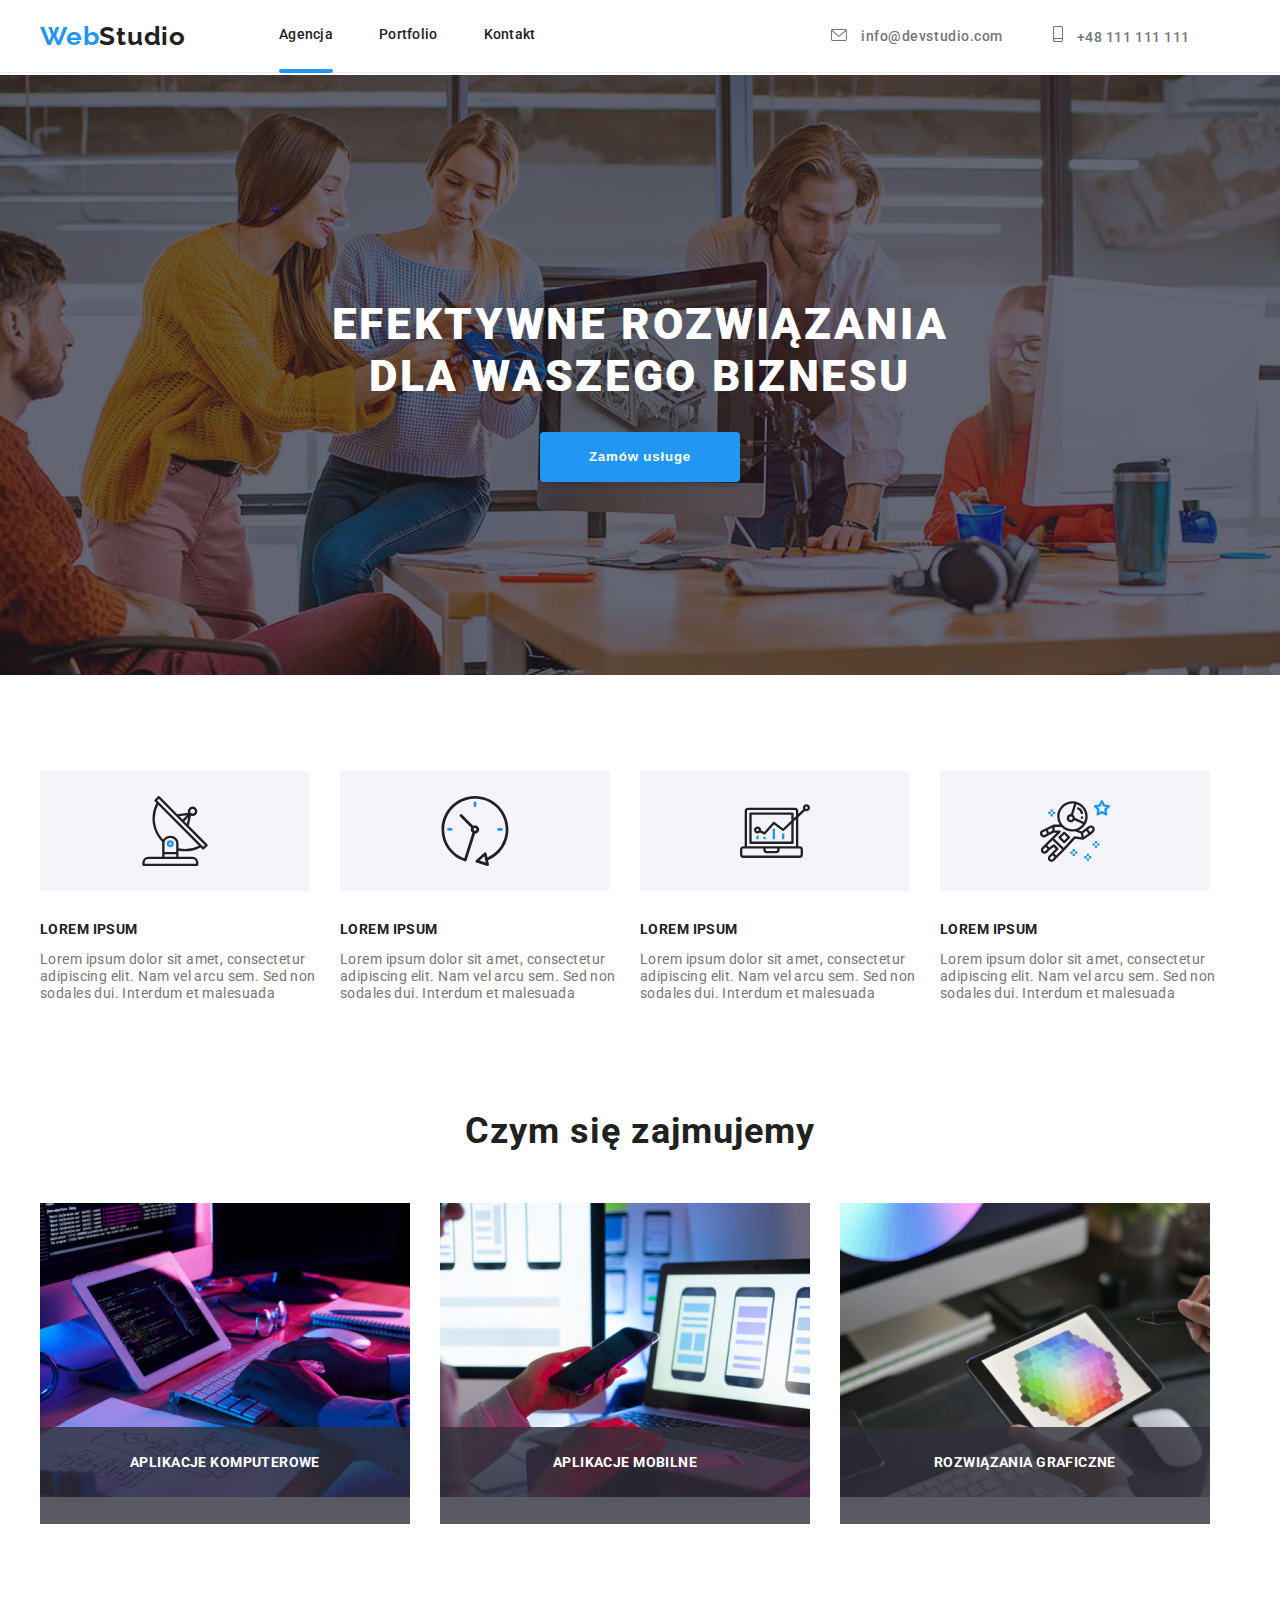
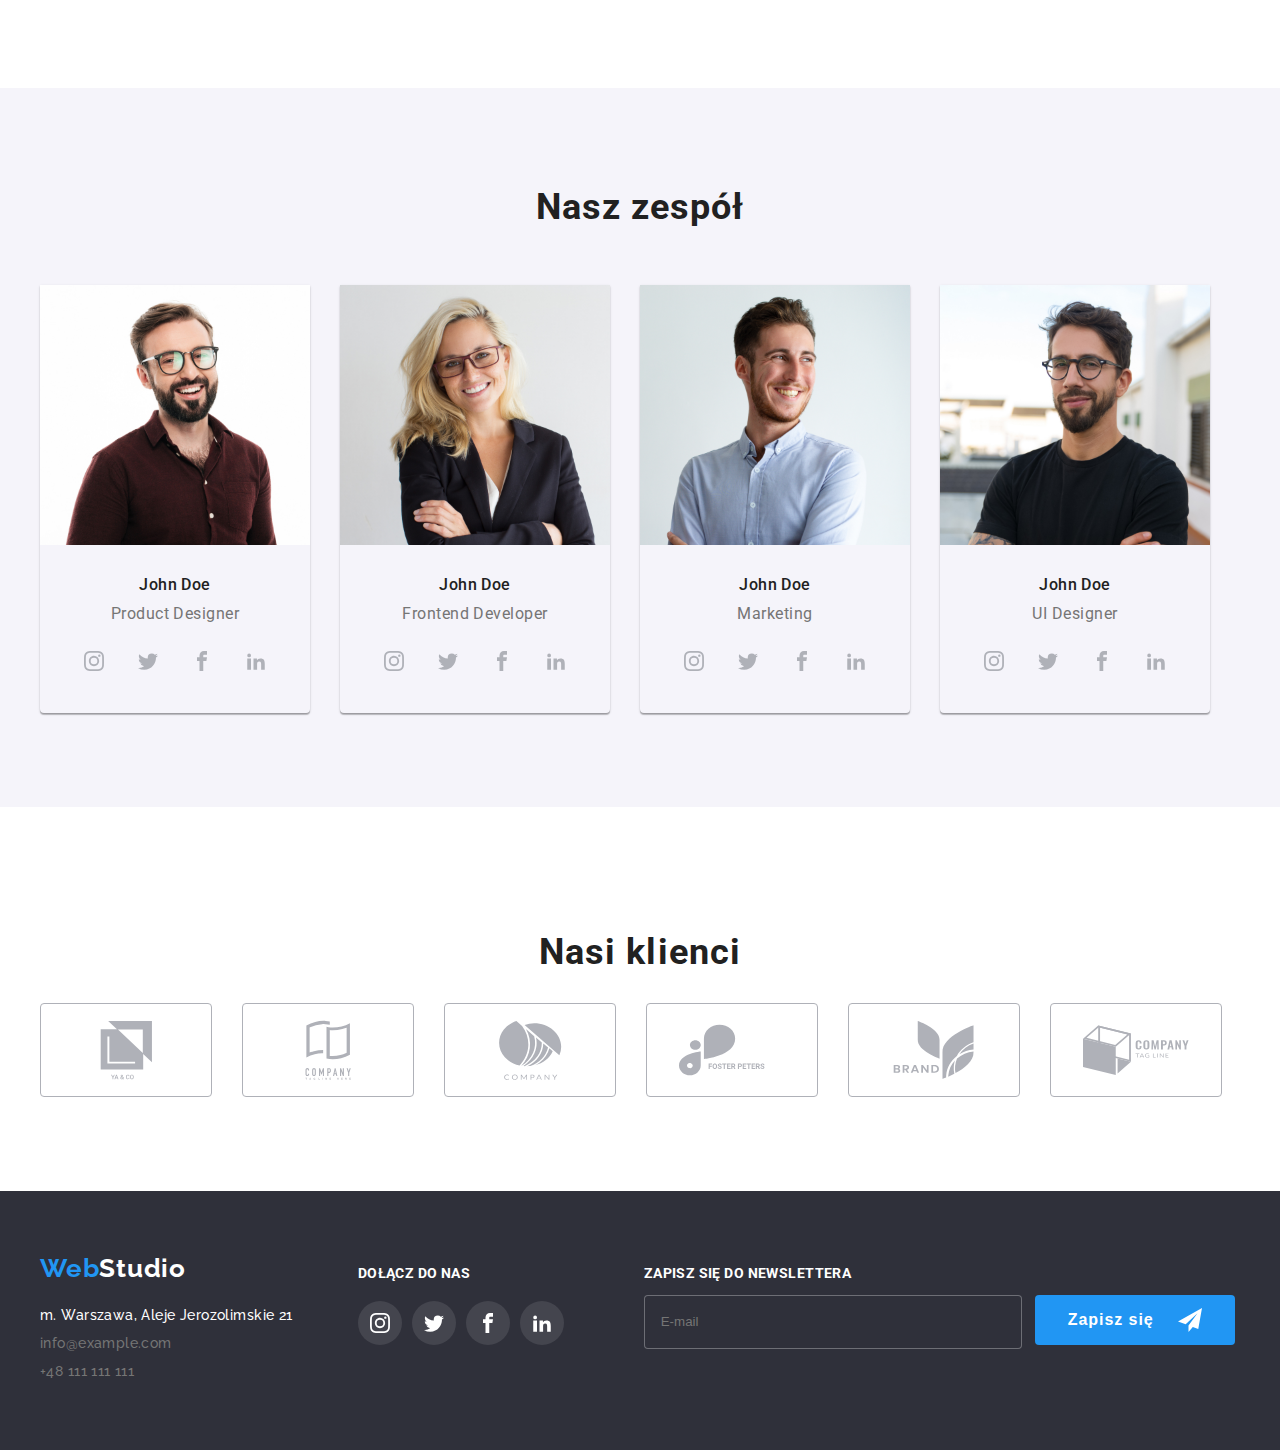
<file: index.html>
<!DOCTYPE html>
<html lang="pl">
  <head>
    <meta charset="UTF-8" />
    <meta http-equiv="X-UA-Compatible" content="IE=edge" />
    <meta name="viewport" content="width=device-width, initial-scale=1.0" />
    <title>WebStudio</title>
    <link
      href="https://fonts.googleapis.com/css2?family=Raleway:wght@700&family=Roboto:wght@400;500;700;900&display=swap"
      rel="stylesheet"
    />
    <link
      rel="stylesheet"
      href="https://cdnjs.cloudflare.com/ajax/libs/modern-normalize/1.1.0/modern-normalize.min.css"
      integrity="sha512-wpPYUAdjBVSE4KJnH1VR1HeZfpl1ub8YT/NKx4PuQ5NmX2tKuGu6U/JRp5y+Y8XG2tV+wKQpNHVUX03MfMFn9Q=="
      crossorigin="anonymous"
      referrerpolicy="no-referrer"
    />
    <link rel="stylesheet" href="./css/main.min.css" />
  </head>
  <body>
    <header>
      <div class="header__container">
        <div class="header__item-display">
          <a href="index.html" class="logo"><span class="logo__font-color">Web</span>Studio </a>
          <nav>
            <ul class="nav__link-list">
              <li class="nav__item current">
                <a class="nav__link" href="#">Agencja</a>
              </li>
              <li class="nav__item">
                <a class="nav__link" href="portfolio.html">Portfolio</a>
              </li>
              <li class="nav__item">
                <a class="nav__link" href="#">Kontakt</a>
              </li>
            </ul>
          </nav>
          <ul class="header__contact-list">
            <li class="header__contact-item">
              <a class="header__contact-link" href="mailto:info@devstudio.com">
                <svg class="header__contact-icon" width="16" height="12">
                  <use href="./images/icons.svg#icon-envelope"></use>
                </svg>
                info@devstudio.com</a
              >
            </li>
            <li class="header__contact-item">
              <a class="header__contact-link" href="tel:48111111111">
                <svg class="header__contact-icon" width="10" height="16">
                  <use href="./images/icons.svg#icon-smartphone"></use>
                </svg>
                +48 111 111 111</a
              >
            </li>
          </ul>
        </div>
      </div>
    </header>
    <!--hero-->
    <main>
      <section class="title-section">
        <h1 class="title-section__title">
          EFEKTYWNE ROZWIĄZANIA <br />
          DLA WASZEGO BIZNESU
        </h1>
        <button type="button" class="title-section__button" data-modal-open>Zamów usługe</button>
      </section>
      <!--czym_sie_zajmujemy-->
      <section class="lorem-section">
        <div class="lorem-section__container">
          <ul class="lorem-section__list">
            <li>
              <div class="lorem-section_item-wrapper">
                <svg width="70" height="70">
                  <use href="./images/icons.svg#icon-antenna_1"></use>
                </svg>
              </div>
              <h3 class="lorem-section__item-title">LOREM IPSUM</h3>
              <p class="lorem-section_item-text">
                Lorem ipsum dolor sit amet, consectetur adipiscing elit. Nam vel arcu sem. Sed non
                sodales dui. Interdum et malesuada
              </p>
            </li>
            <li class="item">
              <div class="lorem-section_item-wrapper">
                <svg width="70" height="70">
                  <use href="./images/icons.svg#icon-clock_1"></use>
                </svg>
              </div>
              <h3 class="lorem-section__item-title">LOREM IPSUM</h3>
              <p class="lorem-section_item-text">
                Lorem ipsum dolor sit amet, consectetur adipiscing elit. Nam vel arcu sem. Sed non
                sodales dui. Interdum et malesuada
              </p>
            </li>
            <li class="item">
              <div class="lorem-section_item-wrapper">
                <svg width="70" height="70">
                  <use href="./images/icons.svg#icon-diagram_1"></use>
                </svg>
              </div>
              <h3 class="lorem-section__item-title">LOREM IPSUM</h3>
              <p class="lorem-section_item-text">
                Lorem ipsum dolor sit amet, consectetur adipiscing elit. Nam vel arcu sem. Sed non
                sodales dui. Interdum et malesuada
              </p>
            </li>
            <li class="item">
              <div class="lorem-section_item-wrapper">
                <svg width="70" height="70">
                  <use href="./images/icons.svg#icon-astronaut_1"></use>
                </svg>
              </div>
              <h3 class="lorem-section__item-title">LOREM IPSUM</h3>
              <p class="lorem-section_item-text">
                Lorem ipsum dolor sit amet, consectetur adipiscing elit. Nam vel arcu sem. Sed non
                sodales dui. Interdum et malesuada
              </p>
            </li>
          </ul>
        </div>
      </section>
      <section class="wwd-section">
        <div class="wwd-section__container">
          <h2 class="wwd-section__title">Czym się zajmujemy</h2>
          <ul class="wwd-section__item-list">
            <li>
              <div>
                <img
                  class="wwd-section__img"
                  src="images/box_1.jpg"
                  alt="photo_box_1"
                  width="370"
                  height="294"
                />
                <div class="wwd-section__img-bg">
                  <span>Aplikacje komputerowe</span>
                </div>
              </div>
            </li>
            <li>
              <div>
                <img
                  class="wwd-section__img"
                  src="images/box_2.jpg"
                  alt="photo_box_2"
                  width="370"
                  height="294"
                />
                <div class="wwd-section__img-bg">
                  <span>Aplikacje mobilne</span>
                </div>
              </div>
            </li>
            <li>
              <div>
                <img
                  class="wwd-section__img"
                  src="images/box_3.jpg"
                  alt="photo_box_3"
                  width="370"
                  height="294"
                />
                <div class="wwd-section__img-bg">
                  <span>Rozwiązania graficzne</span>
                </div>
              </div>
            </li>
          </ul>
        </div>
      </section>
      <!--nasz_zespół-->
      <section class="our-team-section">
        <div class="our-team-section__container">
          <h2 class="our-team-section__title">Nasz zespół</h2>
          <ul class="our-team-section_item-list">
            <li class="our-team-section__item">
              <img
                src="images/person_1.jpg"
                alt="photo_person_1"
                width="270"
                height="260"
              />
              <div class="our-team-section__text-wrapper">
                <h3 class="our-team-section__name">John Doe</h3>
                <span class="our-team-section__describtion">Product Designer</span>
                <div class="our-team-section__icon-wrapper">
                  <a href=" " class="our-team-section__icon">
                    <svg class="team-icon" width="20" height="20">
                      <use href="./images/icons.svg#icon-instagram"></use>
                    </svg> </a
                  ><a href=" " class="our-team-section__icon"
                    ><svg class="team-icon" width="20" height="20">
                      <use href="./images/icons.svg#icon-twitter"></use>
                    </svg> </a
                  ><a href=" " class="our-team-section__icon"
                    ><svg class="team-icon" width="20" height="20">
                      <use href="./images/icons.svg#icon-facebook"></use>
                    </svg> </a
                  ><a href=" " class="our-team-section__icon"
                    ><svg class="team-icon" width="20" height="20">
                      <use href="./images/icons.svg#icon-linkedin2"></use>
                    </svg>
                  </a>
                </div>
              </div>
            </li>
            <li class="our-team-section__item">
              <img
                src="images/person_2.jpg"
                alt="photo_person_2"
                width="270"
                height="260"
              />
              <div class="our-team-section__text-wrapper">
                <h3 class="our-team-section__name">John Doe</h3>
                <span class="our-team-section__describtion">Frontend Developer</span>
                <div class="our-team-section__icon-wrapper">
                  <a href=" " class="our-team-section__icon">
                    <svg class="team-icon" width="20" height="20">
                      <use href="./images/icons.svg#icon-instagram"></use>
                    </svg> </a
                  ><a href=" " class="our-team-section__icon"
                    ><svg class="team-icon" width="20" height="20">
                      <use href="./images/icons.svg#icon-twitter"></use>
                    </svg> </a
                  ><a href=" " class="our-team-section__icon"
                    ><svg class="team-icon" width="20" height="20">
                      <use href="./images/icons.svg#icon-facebook"></use>
                    </svg> </a
                  ><a href=" " class="our-team-section__icon"
                    ><svg class="team-icon" width="20" height="20">
                      <use href="./images/icons.svg#icon-linkedin2"></use>
                    </svg>
                  </a>
                </div>
              </div>
            </li>
            <li class="our-team-section__item">
              <img
                src="images/person_3.jpg"
                alt="photo_person_3"
                width="270"
                height="260"
              />
              <div class="our-team-section__text-wrapper">
                <h3 class="our-team-section__name">John Doe</h3>
                <span class="our-team-section__describtion">Marketing</span>
                <div class="our-team-section__icon-wrapper">
                  <a href=" " class="our-team-section__icon">
                    <svg class="team-icon" width="20" height="20">
                      <use href="./images/icons.svg#icon-instagram"></use>
                    </svg> </a
                  ><a href=" " class="our-team-section__icon"
                    ><svg class="team-icon" width="20" height="20">
                      <use href="./images/icons.svg#icon-twitter"></use>
                    </svg> </a
                  ><a href=" " class="our-team-section__icon"
                    ><svg class="team-icon" width="20" height="20">
                      <use href="./images/icons.svg#icon-facebook"></use>
                    </svg> </a
                  ><a href=" " class="our-team-section__icon"
                    ><svg class="team-icon" width="20" height="20">
                      <use href="./images/icons.svg#icon-linkedin2"></use>
                    </svg>
                  </a>
                </div>
              </div>
            </li>
            <li class="our-team-section__item">
              <img
                src="images/person_4.jpg"
                alt="photo_person_4"
                width="270"
                height="260"
              />
              <div class="our-team-section__text-wrapper">
                <h3 class="our-team-section__name">John Doe</h3>
                <span class="our-team-section__describtion">UI Designer</span>
                <div class="our-team-section__icon-wrapper">
                  <a href=" " class="our-team-section__icon">
                    <svg class="team-icon" width="20" height="20">
                      <use href="./images/icons.svg#icon-instagram"></use>
                    </svg> </a
                  ><a href=" " class="our-team-section__icon"
                    ><svg class="team-icon" width="20" height="20">
                      <use href="./images/icons.svg#icon-twitter"></use>
                    </svg> </a
                  ><a href=" " class="our-team-section__icon"
                    ><svg class="team-icon" width="20" height="20">
                      <use href="./images/icons.svg#icon-facebook"></use>
                    </svg> </a
                  ><a href=" " class="our-team-section__icon"
                    ><svg class="team-icon" width="20" height="20">
                      <use href="./images/icons.svg#icon-linkedin2"></use>
                    </svg>
                  </a>
                </div>
              </div>
            </li>
          </ul>
        </div>
      </section>
      <!--sekcja_loga_nasi_klienci-->
      <section class="our-clients-section">
        <div class="our-clients-section__container">
          <h2 class="our-clients-section__title">Nasi klienci</h2>
          <ul class="our-clients-section__item-list">
            <li class="our-clients-section__item">
              <a class="our-clients-section__link"
                ><svg width="106" height="60">
                  <use href="./images/icons.svg#icon-client_logo_1"></use>
                </svg>
              </a>
            </li>
            <li class="our-clients-section__item">
              <a class="our-clients-section__link"
                ><svg width="106" height="60">
                  <use href="./images/icons.svg#icon-client_logo_2"></use>
                </svg>
              </a>
            </li>
            <li class="our-clients-section__item">
              <a class="our-clients-section__link"
                ><svg width="106" height="60">
                  <use href="./images/icons.svg#icon-client_logo_3"></use>
                </svg>
              </a>
            </li>
            <li class="our-clients-section__item">
              <a class="our-clients-section__link"
                ><svg width="106" height="60">
                  <use href="./images/icons.svg#icon-client_logo_4"></use>
                </svg>
              </a>
            </li>
            <li class="our-clients-section__item">
              <a class="our-clients-section__link"
                ><svg width="106" height="60">
                  <use href="./images/icons.svg#icon-client_logo_5"></use>
                </svg>
              </a>
            </li>
            <li class="our-clients-section__item">
              <a class="our-clients-section__link"
                ><svg width="106" height="60">
                  <use href="./images/icons.svg#icon-client_logo_6"></use>
                </svg>
              </a>
            </li>
          </ul>
        </div>
      </section>
    </main>
          <!--stopka-->
    <footer class="footer">
      <div class="footer__container">
        <div>
          <a href="index.html" class="footer-logo"><span class="footer-logo__font-color">Web</span>Studio </a>
          <address>
            <ul class="footer__item-list">
              <li class="footer__item">
                <a class="footer__address" href="https://goo.gl/maps/c2nvqqu56Gkzz6nF9"
                  >m. Warszawa, Aleje Jerozolimskie 21</a
                >
              </li>
              <li class="footer__item">
                <a class="footer__contact" href="mailto:example.com">info@example.com</a>
              </li>
              <li class="footer__item">
                <a class="footer__contact" href="tel:48111111111">+48 111 111 111</a>
              </li>
            </ul>
          </address>
        </div>
        <div class="footer__icons-wrapper">
          <p class="footer__icons-wrapper-title">Dołącz do nas</p>
          <ul class="footer__icon-list">
            <li class="footer__icon-item">
              <a href=" " class="footer__icon-link">
                <svg class="footer_icon" width="20" height="20">
                  <use href="./images/icons.svg#icon-instagram"></use>
                </svg>
              </a>
            </li>
            <li class="footer__icon-item">
              <a href=" " class="footer__icon-link"
                ><svg class="footer_icon" width="20" height="20">
                  <use href="./images/icons.svg#icon-twitter"></use>
                </svg>
              </a>
            </li>
            <li class="footer__icon-item">
              <a href=" " class="footer__icon-link"
                ><svg class="footer_icon" width="20" height="20">
                  <use href="./images/icons.svg#icon-facebook"></use>
                </svg>
              </a>
            </li>
            <li class="footer__icon-item">
              <a href=" " class="footer__icon-link"
                ><svg class="footer_icon" width="20" height="20">
                  <use href="./images/icons.svg#icon-linkedin2"></use>
                </svg>
              </a>
            </li>
          </ul>
        </div>
        <div class="footer_button-wrapper">
          <p class="footer_form-title">Zapisz się do newslettera</p>
          <form class="footer_form">
            <label>
              <input class="footer_button-input" type="email" name="email" placeholder="E-mail" />
            </label>
            <button class="footer_button" type="submit">
              Zapisz się<svg class="footer_button-icon" width="24" height="24">
                <use href="./images/icons.svg#icon-icon-send"></use>
              </svg>
            </button>
          </form>
        </div>
      </div>
    </footer>
    <!--skrypt okna modalnego-->
    <div class="modal is-hidden" data-modal>
      <div class="modal__box">
        <button type="button" class="modal__button-close" data-modal-close>X</button>
        <div class="modal__form-div">
          <a class="modal__form-title">Zostaw swoje dane w formularzu poniżej</a>
          <form>
            <div class="modal__form-data">
              <label for="first-name" class="modal__label-title">Imie</label>
              <input class="modal__input" type="text" name="name" id="first-name" />
              <svg class="modal__icon" width="18" height="18">
                <use href="./images/icons.svg#icon-person"></use>
              </svg>
            </div>
            <div class="modal__form-data">
              <label for="phone-number" class="modal__label-title">Telefon</label>
              <input class="modal__input" type="text" name="phone" id="phone-number" minlength="9" />
              <svg class="modal__icon" width="18" height="18">
                <use href="./images/icons.svg#icon-phone"></use>
              </svg>
            </div>
            <div class="modal__form-data">
              <label for="user-email" class="modal__label-title">Email</label>
              <input class="modal__input" type="text" name="email" id="user-email" />
              <svg class="modal__icon" width="18" height="18">
                <use href="./images/icons.svg#icon-email"></use>
              </svg>
            </div>
            <div class="modal__form-data">
              <label for="user-comment" class="modal__label-title">Komentarz</label>
              <textarea
                class="modal__form-textarea"
                placeholder="Wprowadź tekst"
                id="user-comment"
              ></textarea>
            </div>
            <label class="modal-label-checkbox">
              <input
                type="checkbox"
                name="checkbox-accept"
                class="modal__checkbox-hidden"
                value="agreed"
                required
              />
              <span class="modal__checkbox-off"></span>
              <svg width="16" height="15" class="modal__checkbox-on">
                <use href="./images/icons.svg#icon-on"></use>
              </svg>
              <span class="modal__checkbox-links-wrapper">
                Oświadczam iż akceptuję <a class="modal__checkbox-links" href="#">Regulamin</a> i
                <a class="modal__checkbox-links" href="#">Politykę Prywatności.</a>
              </span>
            </label>
            <button type="submit" class="modal__button" name="button">Wyślij</button>
          </form>
        </div>
      </div>
    </div>
    <script src="./js/modal.js"></script>
  </body>
</html>
</file>
<file: css/main.min.css>
.title-section{padding:195px;background-image:-webkit-gradient(linear, left top, left bottom, from(rgba(47, 48, 58, 0.4)), to(rgba(47, 48, 58, 0.4))),url(../images/main_page_background.jpg);background-image:linear-gradient(rgba(47, 48, 58, 0.4), rgba(47, 48, 58, 0.4)),url(../images/main_page_background.jpg);background-repeat:no-repeat;background-position:center;background-size:1600px 600px;text-align:center}.title-section__title{margin-bottom:30px;color:#fff;font-weight:900;font-size:44px;text-align:center;letter-spacing:.06em}.title-section__button{color:#fff;background-color:#2196f3;padding:10px 41px;font-size:16;font-weight:700;letter-spacing:.06em;line-height:1.3;border-radius:4px;cursor:pointer;-webkit-box-shadow:0px 4px 4px rgba(0,0,0,.15);box-shadow:0px 4px 4px rgba(0,0,0,.15);border:none;height:50px;width:200px}.logo{color:#212121;font-size:26px;font-weight:700;letter-spacing:.03em;line-height:1.31;text-decoration:none;margin-right:93px;font-family:"Raleway",sans-serif}.logo__font-color{color:#2196f3}.lorem-section{padding-bottom:0px}.lorem-section__container{width:1200px;padding:0 15px;margin:0 auto}.lorem-section__list{display:-webkit-box;display:-ms-flexbox;display:flex;margin-bottom:0px}.lorem-section_item-wrapper{display:-webkit-box;display:-ms-flexbox;display:flex;width:270px;height:120px;-webkit-box-align:center;-ms-flex-align:center;align-items:center;-webkit-box-pack:center;-ms-flex-pack:center;justify-content:center;-webkit-box-orient:vertical;-webkit-box-direction:normal;-ms-flex-direction:column;flex-direction:column;margin-bottom:30px;background-color:#f5f4fa}.lorem-section__item-title{font-size:14px;font-weight:700;letter-spacing:.03em;line-height:1.16;margin-bottom:10px;margin-top:0px;color:#212121}.lorem-section_item-text{font-size:14px;line-height:1.24;letter-spacing:.03em}.nav__link{font-size:14px;font-weight:500;line-height:1.16;letter-spacing:.02em;color:#212121;text-decoration:none}.nav__link-list{display:-webkit-box;display:-ms-flexbox;display:flex;font-size:14px;font-weight:500;letter-spacing:.04em;line-height:1.14;color:#212121;text-decoration:none}.nav__link:hover{color:#2196f3}.nav__item{margin-right:46px}.header{padding:19px 0px;display:-webkit-box;display:-ms-flexbox;display:flex;-webkit-box-align:center;-ms-flex-align:center;align-items:center;border-bottom:1px solid #ececec}.header__container{width:1200px;padding:0 15px;margin:0 auto}.header__item-display{display:-webkit-box;display:-ms-flexbox;display:flex;-webkit-box-align:center;-ms-flex-align:center;align-items:center}.header__contact-list{display:-webkit-box;display:-ms-flexbox;display:flex;margin-left:auto}.header__contact-link{color:#757575;font-size:14px;font-weight:500;letter-spacing:.04em;line-height:1.14;text-decoration:none}.header__contact-link:hover{color:#2196f3}.header__contact-item{margin-right:50px}.header__contact-icon{margin-right:10px;fill:currentColor}.wwd-section__container{width:1200px;padding:0 15px;margin:0 auto}.wwd-section__title{text-align:center;font-weight:700;font-size:36px;line-height:1.16;letter-spacing:.03em;color:#212121;margin-bottom:50px;margin-top:0px}.wwd-section__item-list{display:-webkit-box;display:-ms-flexbox;display:flex;gap:30px}.wwd-section__img{display:block}.wwd-section__img-bg{background-color:rgba(47,48,58,.8);height:70px;position:relative;width:100%;bottom:70px;text-align:center;padding-top:27px}.wwd-section__img-bg{font-size:14px;font-weight:700;line-height:16px;letter-spacing:.03em;text-transform:uppercase;color:#fff}.our-team-section{background-color:#f5f4fa;text-align:center}.our-team-section__container{width:1200px;padding:0 15px;margin:0 auto}.our-team-section__title{color:#212121;font-size:36px;font-weight:700;letter-spacing:.03em;line-height:1.42;padding-bottom:50px;margin:0px}.our-team-section_item-list{display:-webkit-box;display:-ms-flexbox;display:flex;-ms-flex-preferred-size:calc((100% - 120px)/4);flex-basis:calc((100% - 120px)/4);margin-top:-30px;margin-left:-30px}.our-team-section__item{margin-left:30px;margin-top:32px;text-align:center;background-color:#f5f4fa;-webkit-box-shadow:0px 1px 3px rgba(0,0,0,.12),0px 1px 1px rgba(0,0,0,.14),0px 2px 1px rgba(0,0,0,.2);box-shadow:0px 1px 3px rgba(0,0,0,.12),0px 1px 1px rgba(0,0,0,.14),0px 2px 1px rgba(0,0,0,.2);border-radius:0px 0px 4px 4px}.our-team-section__text-wrapper{padding-bottom:30px;padding-top:10px}.our-team-section__name{color:#212121;font-size:16px;font-weight:500;letter-spacing:.03em;line-height:1.19;margin-bottom:10px}.our-team-section__describtion{color:#757575;font-size:16px;letter-spacing:.03em;line-height:1.19;margin-bottom:30px}.our-team-section__icon-wrapper{display:-webkit-box;display:-ms-flexbox;display:flex;-webkit-box-align:center;-ms-flex-align:center;align-items:center;-webkit-box-pack:center;-ms-flex-pack:center;justify-content:center}.our-team-section__icon{display:-webkit-box;display:-ms-flexbox;display:flex;-webkit-box-pack:center;-ms-flex-pack:center;justify-content:center;-webkit-box-align:center;-ms-flex-align:center;align-items:center;width:44px;height:44px;color:#afb1b8;cursor:pointer;margin-top:16px}.our-team-section__icon:hover,.our-team-section__icon:focus{color:#fff;background-color:#2196f3;border-radius:50%}.our-team-section__icon:not(:last-child){margin-right:10px}.our-team-section__icon{fill:currentColor}.our-clients-section__container{width:1200px;padding:0 15px;margin:0 auto}.our-clients-section__title{font-size:36px;font-weight:700;line-height:42px;letter-spacing:.03em;text-align:center;color:#212121}.our-clients-section__item-list{display:-webkit-box;display:-ms-flexbox;display:flex}.our-clients-section__item:not(:first-child){margin-left:30px}.our-clients-section__link{display:-webkit-box;display:-ms-flexbox;display:flex;width:170px;height:92px;-webkit-box-pack:center;-ms-flex-pack:center;justify-content:center;-webkit-box-align:center;-ms-flex-align:center;align-items:center;fill:#afb1b8;border:1px solid #afb1b8;border-radius:4px;cursor:pointer}.our-clients-section__link:hover,.our-clients-section__link:focus{border:1px solid #2196f3;fill:#2196f3}.footer-logo{color:#fff;font-size:26px;font-weight:700;letter-spacing:.03em;line-height:1.31;text-decoration:none;margin-right:93px;font-family:"Raleway",sans-serif}.footer-logo__font-color{color:#2196f3}.footer{background-color:#2f303a}.footer__container{width:1200px;padding:0 15px;margin:0 auto;padding-top:60px;padding-bottom:60px;display:-webkit-box;display:-ms-flexbox;display:flex;gap:50px}.footer__item-list{margin-top:20px;font-family:"Raleway",sans-serif;text-decoration:none}.footer__item{margin-bottom:9px}.footer__contact{font-size:14px;font-weight:500;line-height:1.24;letter-spacing:.03em;color:#757575;text-decoration:none;font-style:normal}.footer__contact:hover{color:#2196f3}.footer__address{font-size:14px;font-weight:500;line-height:1.24;letter-spacing:.03em;color:#fff;text-decoration:none;font-style:normal;white-space:nowrap}.footer__address:hover{color:#2196f3}.footer__icons-wrapper{width:1200px;padding:0 15px;margin:0 auto}.footer__icon-list{display:-webkit-box;display:-ms-flexbox;display:flex;list-style:none;padding:0px}.footer__icon-item:not(:first-child){margin-left:10px}.footer__icons-wrapper-title{font-size:14px;font-weight:700;line-height:16px;letter-spacing:.03em;color:#fff;text-transform:uppercase;margin-bottom:20px}.footer__icon-link{display:-webkit-box;display:-ms-flexbox;display:flex;-webkit-box-pack:center;-ms-flex-pack:center;justify-content:center;-webkit-box-align:center;-ms-flex-align:center;align-items:center;width:44px;height:44px;fill:#fff;background-color:rgba(255,255,255,.1);border-radius:50%}.footer__icon-link:hover,.footer__icon-link:focus{background-color:#2196f3}.footer_button-wrapper{width:1200px;padding:0 15px;margin:0 auto}.footer_form-title{font-size:14px;font-weight:700;line-height:16px;letter-spacing:.03em;text-align:left;color:#fff;text-transform:uppercase;white-space:nowrap}.footer_form{display:-webkit-box;display:-ms-flexbox;display:flex;margin:0px}.footer_button-input{height:50px;width:358px;border-radius:4px;border:1px solid rgba(255,255,255,.3019607843);background-color:#2f303a;color:#fff;outline:none;padding-left:16px}.footer_button{position:relative;background-color:#2196f3;color:#fff;font-size:16px;font-weight:700;line-height:30px;letter-spacing:.06em;width:200px;height:50px;border-radius:4px;display:-webkit-box;display:-ms-flexbox;display:flex;-webkit-box-align:center;-ms-flex-align:center;align-items:center;-webkit-box-pack:center;-ms-flex-pack:center;justify-content:center;margin-left:13px;cursor:pointer;border:none;outline:none}.footer_button-icon{margin-left:24px;fill:#fff;-webkit-transition:250ms cubic-bezier(0.4, 0, 0.2, 1);transition:250ms cubic-bezier(0.4, 0, 0.2, 1)}.footer_icon-link:hover,.footer_icon-link:focus{background-color:#2196f3;-webkit-transition:250ms cubic-bezier(0.4, 0, 0.2, 1);transition:250ms cubic-bezier(0.4, 0, 0.2, 1)}.modal{cursor:not-allowed;background-color:rgba(0,0,0,.2);position:fixed;display:-webkit-box;display:-ms-flexbox;display:flex;left:0;top:0;bottom:0;right:0}.modal__box{position:relative;background:#f5f4fa;-webkit-box-shadow:0px 1px 3px rgba(0,0,0,.12),0px 1px 1px rgba(0,0,0,.14),0px 2px 1px rgba(0,0,0,.2);box-shadow:0px 1px 3px rgba(0,0,0,.12),0px 1px 1px rgba(0,0,0,.14),0px 2px 1px rgba(0,0,0,.2);border-radius:4px;width:528px;height:581px;margin:auto;cursor:initial;-webkit-transform:translateY(0%);transform:translateY(0%);-webkit-transition:opacity .5s cubic-bezier(0.4, 0, 0.2, 1),-webkit-transform .5s cubic-bezier(0.4, 0, 0.2, 1);transition:opacity .5s cubic-bezier(0.4, 0, 0.2, 1),-webkit-transform .5s cubic-bezier(0.4, 0, 0.2, 1);transition:transform .5s cubic-bezier(0.4, 0, 0.2, 1),opacity .5s cubic-bezier(0.4, 0, 0.2, 1);transition:transform .5s cubic-bezier(0.4, 0, 0.2, 1),opacity .5s cubic-bezier(0.4, 0, 0.2, 1),-webkit-transform .5s cubic-bezier(0.4, 0, 0.2, 1)}.modal__button-close{border:1px solid rgba(0,0,0,.1019607843);background-color:#f5f4fa;cursor:pointer;height:30px;width:30px;border-radius:50%;position:absolute;top:8px;right:8px}.modal__form-div{display:-webkit-box;display:-ms-flexbox;display:flex;width:528px;height:581px;-webkit-box-orient:vertical;-webkit-box-direction:normal;-ms-flex-direction:column;flex-direction:column}.modal__form-title{font-size:20px;font-weight:700;line-height:23px;letter-spacing:.03em;text-align:center;color:#212121;margin-top:40px;margin-bottom:12px}.modal__form-data{margin-left:40px;margin-bottom:10px;margin-right:32px;position:relative}.modal__label-title{font-size:12px;font-weight:400;line-height:14px;letter-spacing:.01em;text-align:left}.modal__icon{position:absolute;width:18px;height:18px;left:14px;top:29px}.modal__input{width:448px;height:40px;border-radius:4px;border:1px solid rgba(33,33,33,.2);outline:none;padding-left:42px}.modal__input:focus{border:1px solid #2196f3;-webkit-transition:250ms cubic-bezier(0.4, 0, 0.2, 1);transition:250ms cubic-bezier(0.4, 0, 0.2, 1)}.modal__input:focus+svg{fill:#2196f3;-webkit-transition:250ms cubic-bezier(0.4, 0, 0.2, 1);transition:250ms cubic-bezier(0.4, 0, 0.2, 1)}.modal__form-textarea{height:138px;width:448px;border-radius:4px;border:1px solid rgba(33,33,33,.2);font-size:12px;font-weight:400;line-height:14px;letter-spacing:.01em;text-align:left;outline:none;resize:none;padding-left:16px;padding-top:12px}.modal__form-textarea:focus{border:1px solid #2196f3;-webkit-transition:250ms cubic-bezier(0.4, 0, 0.2, 1);transition:250ms cubic-bezier(0.4, 0, 0.2, 1)}.modal__checkbox{margin-left:63px;fill:#212121;width:16px;height:15px}.modal-checkbox-text{font-size:14px;font-weight:400;line-height:24px;letter-spacing:.03em;text-align:left;color:#757575}.modal-label-checkbox{display:-webkit-box;display:-ms-flexbox;display:flex;gap:8px;margin-bottom:30px;text-align:center;-webkit-box-align:center;-ms-flex-align:center;align-items:center;margin-left:54px;position:relative}.modal__checkbox-hidden{display:none}.modal__checkbox-off{position:absolute;-webkit-transform:translate(0%, -50%);transform:translate(0%, -50%);top:11px;left:-5px;opacity:1;border:2px solid #212121;border-radius:2px;width:16px;height:15px;-webkit-transition:250ms cubic-bezier(0.4, 0, 0.2, 1);transition:250ms cubic-bezier(0.4, 0, 0.2, 1)}.modal__checkbox-on{position:absolute;-webkit-transform:translate(0%, -50%);transform:translate(0%, -50%);top:11px;left:-5px;opacity:0;z-index:1;-webkit-transition:250ms cubic-bezier(0.4, 0, 0.2, 1);transition:250ms cubic-bezier(0.4, 0, 0.2, 1)}.modal__checkbox-hidden:checked~.modal__checkbox-on{opacity:1}.modal__checkbox-hidden:checked+.modal__checkbox-off{opacity:0}.modal__checkbox-links-wrapper{margin-left:16px}.modal__checkbox-links{font-size:14px;font-weight:400;line-height:24px;letter-spacing:.03em;text-align:left;color:#2196f3}.modal__button{background-color:#2196f3;color:#fff;-webkit-box-shadow:0px 4px 4px 0px rgba(0,0,0,.1490196078);box-shadow:0px 4px 4px 0px rgba(0,0,0,.1490196078);font-size:16px;font-weight:700;line-height:30px;letter-spacing:.06em;width:200px;height:50px;border-radius:4px;-webkit-box-align:center;-ms-flex-align:center;align-items:center;-webkit-box-pack:center;-ms-flex-pack:center;justify-content:center;cursor:pointer;border:none;margin-left:164px}.pf-button-section{padding-bottom:50px}.pf-button-section__button{cursor:pointer;color:#212121;font-size:16px;font-weight:500;line-height:1.26;letter-spacing:.03em;padding:6px 22px;margin:4px;border-radius:4px;border:none}.pf-button-section__button:hover,.pf-button-section__button:focus{color:#fff;background-color:#2196f3;border-radius:4px;-webkit-box-shadow:0px 2px 2px 0px rgba(0,0,0,.1215686275);box-shadow:0px 2px 2px 0px rgba(0,0,0,.1215686275)}.pf-button-section__button-list{display:-webkit-box;display:-ms-flexbox;display:flex;-webkit-box-pack:center;-ms-flex-pack:center;justify-content:center}.pf-photo-section{padding-top:0px}.pf-photo-section__container{width:1200px;padding:0 15px;margin:0 auto}.pf-photo-section__item-title{font-weight:700;font-size:18px;line-height:1.36;letter-spacing:.06em;color:#212121;margin-left:34px}.pf-photo-section__item-text{font-size:16px;line-height:1.3;letter-spacing:.03em;margin-left:34px}.pf-photo-section__list{display:-webkit-box;display:-ms-flexbox;display:flex;-ms-flex-wrap:wrap;flex-wrap:wrap;row-gap:30px;-webkit-column-gap:20px;-moz-column-gap:20px;column-gap:20px}.pf-photo-section__item-wrapper{width:370px;height:294px;position:relative;overflow:hidden;border:1px solid #eee}.pf-photo-section__figure{margin:0;display:-webkit-box;display:-ms-flexbox;display:flex;-webkit-box-orient:vertical;-webkit-box-direction:normal;-ms-flex-direction:column;flex-direction:column}.pf-photo-section__list .pf-photo-section__figure:hover,.pf-photo-section__list .pf-photo-section__figure:focus{-webkit-box-shadow:1px 4px 6px 0px rgba(0,0,0,.1607843137),0px 4px 4px 0px rgba(0,0,0,.0588235294),0px 1px 1px 0px rgba(0,0,0,.1215686275);box-shadow:1px 4px 6px 0px rgba(0,0,0,.1607843137),0px 4px 4px 0px rgba(0,0,0,.0588235294),0px 1px 1px 0px rgba(0,0,0,.1215686275)}.pf-photo-section__item{border:1px solid #eee;cursor:pointer}.pf-photo-section__overlay-text-text{font-size:18px;font-weight:400;line-height:28px;letter-spacing:.03em;text-align:left;color:#fff;margin:0px}.pf-photo-section__overlay-text-wrapper{width:100%;height:100%;background-color:rgba(33,150,243,.9);position:absolute;top:0;-webkit-transform:translateY(100%);transform:translateY(100%);-webkit-transition:250ms cubic-bezier(0.4, 0, 0.2, 1);transition:250ms cubic-bezier(0.4, 0, 0.2, 1);padding-top:49px;padding-bottom:49px;padding-left:24px;padding-right:45px}.pf-photo-section__list .pf-photo-section__item:hover .pf-photo-section__overlay-text-wrapper{-webkit-transform:translateY(0);transform:translateY(0)}body{font-family:"Roboto",sans-serif;color:#757575;margin:0;padding:0}ul{list-style-type:none;padding:0;margin:0}.img-item{display:block}.container{width:1200px;padding:0 15px;margin:0 auto}section{padding-top:94px;padding-bottom:94px}header{padding:19px 0px;display:-webkit-box;display:-ms-flexbox;display:flex;-webkit-box-align:center;-ms-flex-align:center;align-items:center;border-bottom:1px solid #ececec}.is-hidden{opacity:0;visibility:hidden;pointer-events:none;-webkit-transition:opacity 250ms 250ms ease-in-out,visibility 250ms 250ms ease-in-out;transition:opacity 250ms 250ms ease-in-out,visibility 250ms 250ms ease-in-out}.is-hidden .modal__box{-webkit-transform:scale(-0.5, 1);transform:scale(-0.5, 1)}.current:hover,.current:focus{color:var(--hover-text-color)}.current::after{content:"";height:4px;display:block;width:100%;background-color:#2196f3;border-radius:2px;position:relative;top:26.5px}/*# sourceMappingURL=main.min.css.map */
</file>
